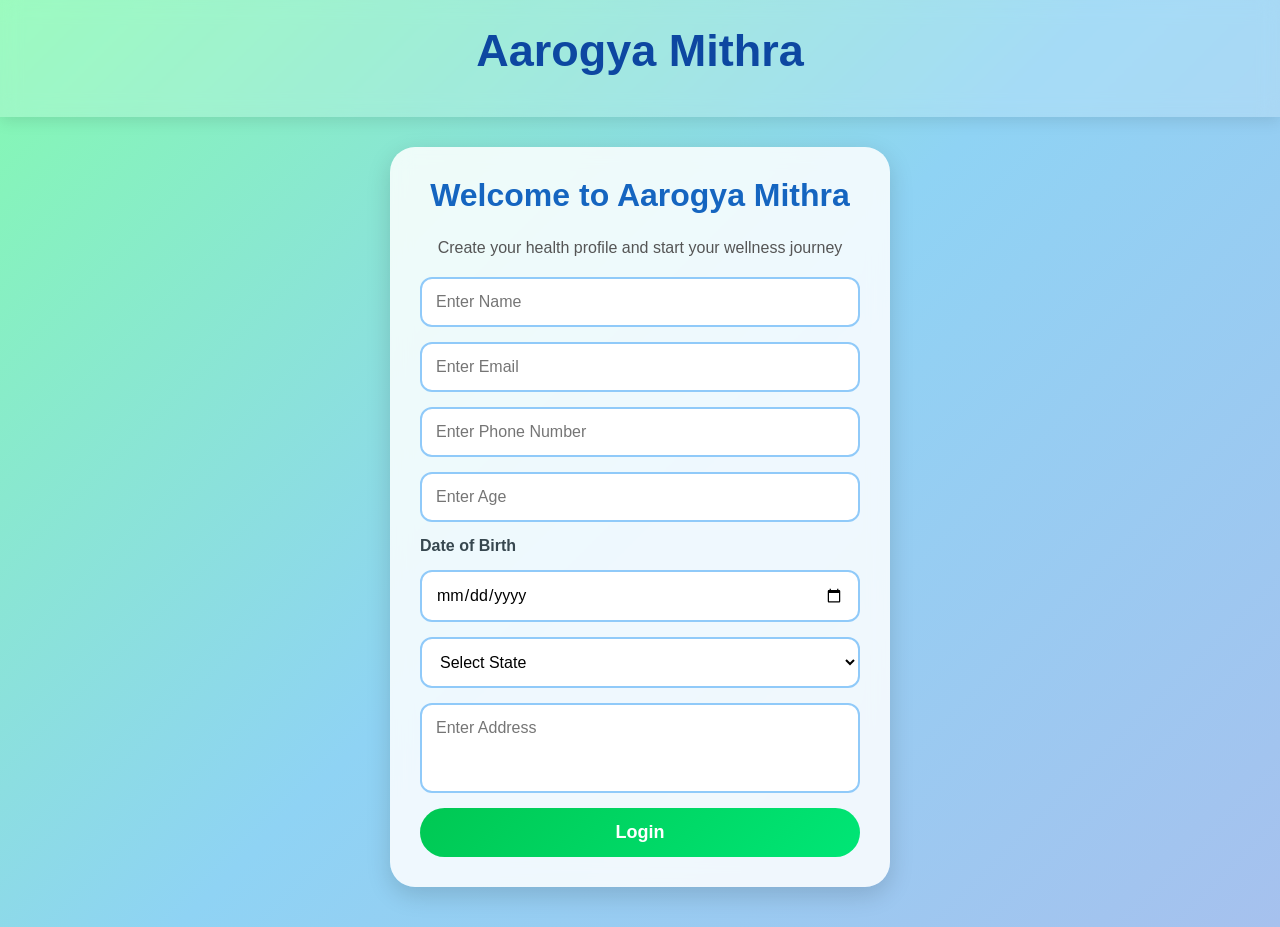
<file: index.html>
<!DOCTYPE html>
<html>

<head>

<title>Login</title>

<link rel="stylesheet" href="style.css">

</head>

<body>

<header>

<h1>Aarogya Mithra</h1>

</header>

<section class="form-section">

<h2>Welcome to Aarogya Mithra</h2>
<p style="text-align:center;color:#555;margin-bottom:20px;">
Create your health profile and start your wellness journey
</p>

<form id="loginForm">

<input type="text" id="name"
placeholder="Enter Name" required>

<input type="email" id="email"
placeholder="Enter Email">

<input type="tel" id="phone"
placeholder="Enter Phone Number" required>

<input type="number" id="age"
placeholder="Enter Age" required>

<label>Date of Birth</label>

<input type="date" id="dob" required>

<select id="state" required>

<option value="">Select State</option>

<option>Andhra Pradesh</option>
<option>Arunachal Pradesh</option>
<option>Assam</option>
<option>Bihar</option>
<option>Chhattisgarh</option>
<option>Goa</option>
<option>Gujarat</option>
<option>Haryana</option>
<option>Himachal Pradesh</option>
<option>Jharkhand</option>
<option>Karnataka</option>
<option>Kerala</option>
<option>Madhya Pradesh</option>
<option>Maharashtra</option>
<option>Manipur</option>
<option>Meghalaya</option>
<option>Mizoram</option>
<option>Nagaland</option>
<option>Odisha</option>
<option>Punjab</option>
<option>Rajasthan</option>
<option>Sikkim</option>
<option>Tamil Nadu</option>
<option>Telangana</option>
<option>Tripura</option>
<option>Uttar Pradesh</option>
<option>Uttarakhand</option>
<option>West Bengal</option>

<option>Andaman and Nicobar Islands</option>
<option>Chandigarh</option>
<option>Dadra and Nagar Haveli and Daman and Diu</option>
<option>Delhi</option>
<option>Jammu and Kashmir</option>
<option>Ladakh</option>
<option>Lakshadweep</option>
<option>Puducherry</option>

</select>

<textarea id="address"
placeholder="Enter Address"
required></textarea>

<button type="submit">

Login

</button>

</form>

</section>

<script>

document.getElementById("loginForm")
.addEventListener("submit", function(event){

event.preventDefault();

localStorage.setItem("name",
document.getElementById("name").value);

localStorage.setItem("email",
document.getElementById("email").value);

localStorage.setItem("phone",
document.getElementById("phone").value);

localStorage.setItem("age",
document.getElementById("age").value);

localStorage.setItem("dob",
document.getElementById("dob").value);

localStorage.setItem("state",
document.getElementById("state").value);

localStorage.setItem("address",
document.getElementById("address").value);

window.location.href="home.html";

});

</script>

</body>
</html>
</file>
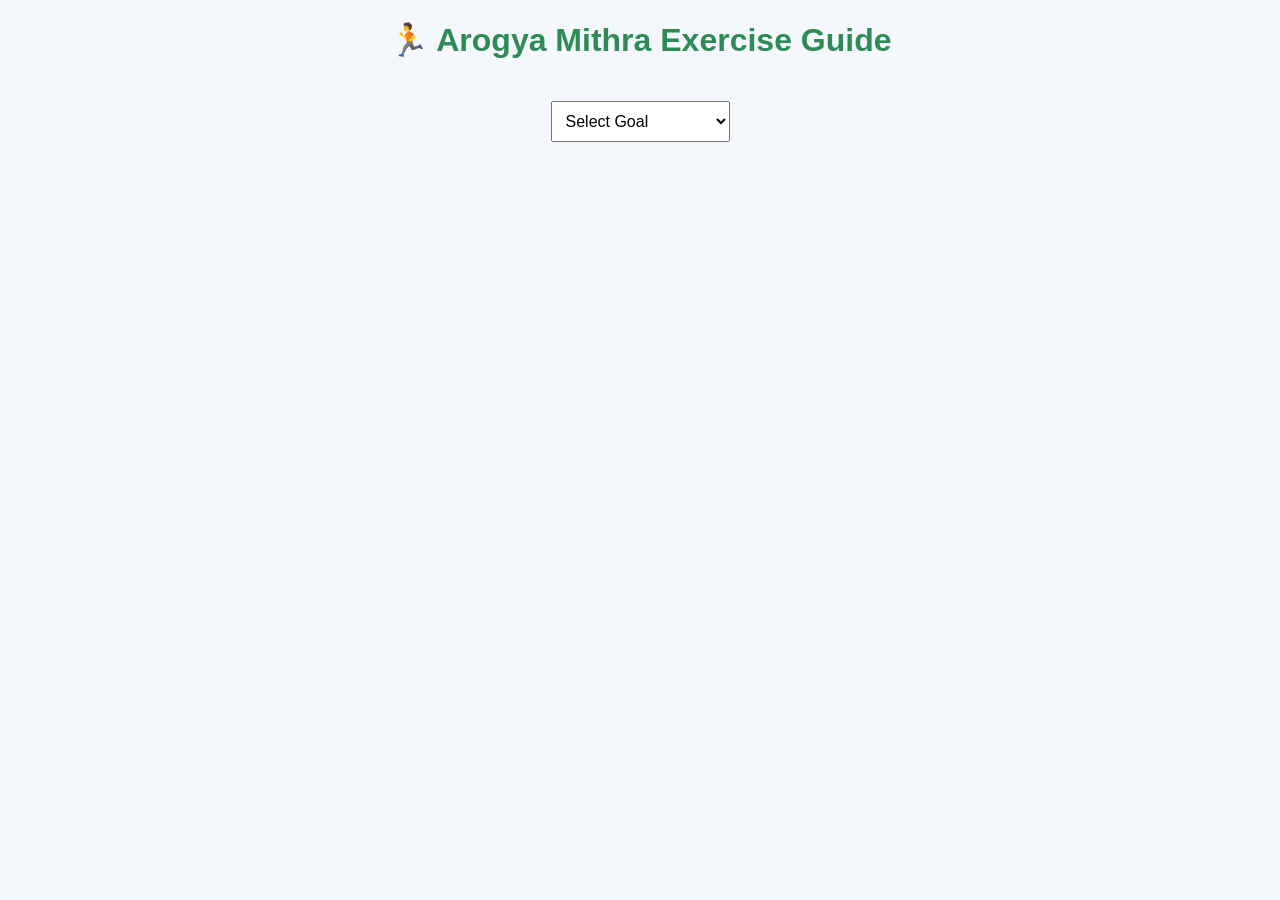
<file: exercise.html>
<!DOCTYPE html>
<html>
<head>
<title>Arogya Mithra Exercise Guide</title>

<style>
body{
font-family:Arial,sans-serif;
background:#f4f7fb;
text-align:center;
}

h1{
color:#2e8b57;
}

select{
padding:10px;
font-size:16px;
margin:20px;
}

#cards{
display:flex;
flex-wrap:wrap;
justify-content:center;
gap:20px;
}

.card{
width:250px;
background:white;
border-radius:15px;
overflow:hidden;
box-shadow:0 4px 10px rgba(0,0,0,0.2);
cursor:pointer;
transition:0.3s;
}

.card:hover{
transform:scale(1.05);
}

.card img{
width:100%;
height:180px;
object-fit:cover;
}

.card h3{
padding:10px;
}

.modal{
display:none;
position:fixed;
top:0;
left:0;
width:100%;
height:100%;
background:rgba(0,0,0,0.7);
}

.popup{
background:white;
width:80%;
max-width:500px;
margin:60px auto;
padding:20px;
border-radius:15px;
text-align:left;
}

button{
padding:8px 15px;
}
</style>
</head>

<body>

<h1>🏃 Arogya Mithra Exercise Guide</h1>

<select id="goal" onchange="showExercises()">
<option value="">Select Goal</option>
<option value="weightloss">🔥 Weight Loss</option>
<option value="muscle">💪 Muscle Building</option>
<option value="heart">❤️ Heart Health</option>
<option value="yoga">🧘 Yoga</option>
<option value="stress">🧘 Stress Relief</option>
<option value="student">🎓 Student Fitness</option>
</select>

<div id="cards"></div>

<div class="modal" id="modal">
<div class="popup">
<button onclick="closeModal()">Close</button>
<h2 id="title"></h2>
<p id="benefits"></p>
<p id="limitations"></p>
<p id="duration"></p>
</div>
</div>

<script>

const data = {

muscle:[
{
name:"Push Ups",
img:"https://images.unsplash.com/photo-1571019613454-1cb2f99b2d8b?w=800",
benefits:"Builds chest, shoulders and arms.",
limitations:"Avoid if wrist or shoulder injury.",
duration:"5-15 reps"
},
{
name:"Squats",
img:"https://images.unsplash.com/photo-1517836357463-d25dfeac3438?w=800",
benefits:"Strengthens legs and glutes.",
limitations:"Avoid excessive strain on knees.",
duration:"10-15 reps"
},
{
name:"Plank",
img:"https://images.unsplash.com/photo-1518611012118-696072aa579a?w=800",
benefits:"Strengthens core muscles.",
limitations:"Avoid if severe back pain.",
duration:"20-30 seconds"
},
{
name:"Lunges",
img:"https://images.unsplash.com/photo-1517838277536-f5f99be501cd?w=800",
benefits:"Improves balance and leg strength.",
limitations:"Be careful with knee injuries.",
duration:"10 reps each leg"
}
],

weightloss:[
{
name:"Walking",
img:"https://images.unsplash.com/photo-1476480862126-209bfaa8edc8?w=800",
benefits:"Burns calories and improves stamina.",
limitations:"Wear proper footwear.",
duration:"30 minutes"
},
{
name:"Jogging",
img:"https://images.unsplash.com/photo-1461896836934-ffe607ba8211?w=800",
benefits:"Improves heart health.",
limitations:"Avoid if severe joint pain.",
duration:"15-20 minutes"
},
{
name:"Cycling",
img:"https://images.unsplash.com/photo-1507035895480-2b3156c31fc8?w=800",
benefits:"Burns calories and strengthens legs.",
limitations:"Use proper posture.",
duration:"20 minutes"
},
{
name:"Jumping Jacks",
img:"https://images.unsplash.com/photo-1518611012118-696072aa579a?w=800",
benefits:"Full body workout.",
limitations:"Avoid if ankle injury.",
duration:"20 reps"
}
],

heart:[
{
name:"Walking",
img:"https://images.unsplash.com/photo-1476480862126-209bfaa8edc8?w=800",
benefits:"Improves circulation.",
limitations:"Do not overexert.",
duration:"30 minutes"
},
{
name:"Cycling",
img:"https://images.unsplash.com/photo-1507035895480-2b3156c31fc8?w=800",
benefits:"Good cardiovascular exercise.",
limitations:"Avoid if severe knee pain.",
duration:"20 minutes"
},
{
name:"Jogging",
img:"https://images.unsplash.com/photo-1461896836934-ffe607ba8211?w=800",
benefits:"Strengthens heart.",
limitations:"Start slowly.",
duration:"15 minutes"
},
{
name:"Stair Climbing",
img:"https://images.unsplash.com/photo-1517963879433-6ad2b056d712?w=800",
benefits:"Improves endurance.",
limitations:"Be careful if you have knee issues.",
duration:"10 minutes"
}
],

yoga:[
{
name:"Tadasana (Mountain Pose)",
img:"https://images.pexels.com/photos/317157/pexels-photo-317157.jpeg",
benefits:"Improves posture, balance and body awareness.",
limitations:"Use support if balance is poor.",
duration:"30-60 seconds"
},
{
name:"Vrikshasana (Tree Pose)",
img:"https://images.pexels.com/photos/3822622/pexels-photo-3822622.jpeg",
benefits:"Improves concentration and balance.",
limitations:"Avoid forcing the raised leg position.",
duration:"30-60 seconds"
},
{
name:"Bhujangasana (Cobra Pose)",
img:"https://images.pexels.com/photos/4056535/pexels-photo-4056535.jpeg",
benefits:"Strengthens back muscles and improves flexibility.",
limitations:"Avoid if you have severe back pain.",
duration:"15-30 seconds"
},
{
name:"Balasana (Child's Pose)",
img:"https://images.pexels.com/photos/1812964/pexels-photo-1812964.jpeg",
benefits:"Relaxes the mind and stretches the back.",
limitations:"May not be comfortable for some knee conditions.",
duration:"30-60 seconds"
}
],

stress:[
{
name:"Meditation",
img:"https://images.unsplash.com/photo-1506126613408-eca07ce68773?w=800",
benefits:"Reduces stress.",
limitations:"Practice in quiet place.",
duration:"10 minutes"
},
{
name:"Deep Breathing",
img:"https://images.unsplash.com/photo-1517836357463-d25dfeac3438?w=800",
benefits:"Calms mind.",
limitations:"Do not force breathing.",
duration:"5 minutes"
},
{
name:"Yoga",
img:"https://images.unsplash.com/photo-1506126613408-eca07ce68773?w=800",
benefits:"Relaxes muscles.",
limitations:"Move gently.",
duration:"15 minutes"
},
{
name:"Evening Walk",
img:"https://images.unsplash.com/photo-1476480862126-209bfaa8edc8?w=800",
benefits:"Improves mood.",
limitations:"Stay hydrated.",
duration:"20 minutes"
}
],

student:[
{
name:"Neck Stretch",
img:"https://images.unsplash.com/photo-1517836357463-d25dfeac3438?w=800",
benefits:"Reduces neck stiffness.",
limitations:"Do not overstretch.",
duration:"2 minutes"
},
{
name:"Wrist Stretch",
img:"https://images.unsplash.com/photo-1516321318423-f06f85e504b3?w=800",
benefits:"Relieves wrist strain.",
limitations:"Gentle movements only.",
duration:"1 minute"
},
{
name:"Eye Exercise",
img:"https://images.unsplash.com/photo-1498050108023-c5249f4df085?w=800",
benefits:"Reduces eye strain.",
limitations:"Take regular breaks.",
duration:"2 minutes"
},
{
name:"Short Walk",
img:"https://images.unsplash.com/photo-1476480862126-209bfaa8edc8?w=800",
benefits:"Refreshes mind.",
limitations:"Avoid distractions.",
duration:"10 minutes"
}
]
};

function showExercises(){

let goal=document.getElementById("goal").value;
let cards=document.getElementById("cards");

cards.innerHTML="";

if(!goal) return;

data[goal].forEach(ex=>{

cards.innerHTML+=`
<div class="card" onclick='showDetails(${JSON.stringify(ex)})'>
<img src="${ex.img}">
<h3>${ex.name}</h3>
</div>
`;

});
}

function showDetails(ex){

document.getElementById("title").innerHTML=ex.name;
document.getElementById("benefits").innerHTML="<b>Benefits:</b> "+ex.benefits;
document.getElementById("limitations").innerHTML="<b>Limitations:</b> "+ex.limitations;
document.getElementById("duration").innerHTML="<b>Recommended:</b> "+ex.duration;

document.getElementById("modal").style.display="block";
}

function closeModal(){
document.getElementById("modal").style.display="none";
}

</script>

</body>
</html>
</file>
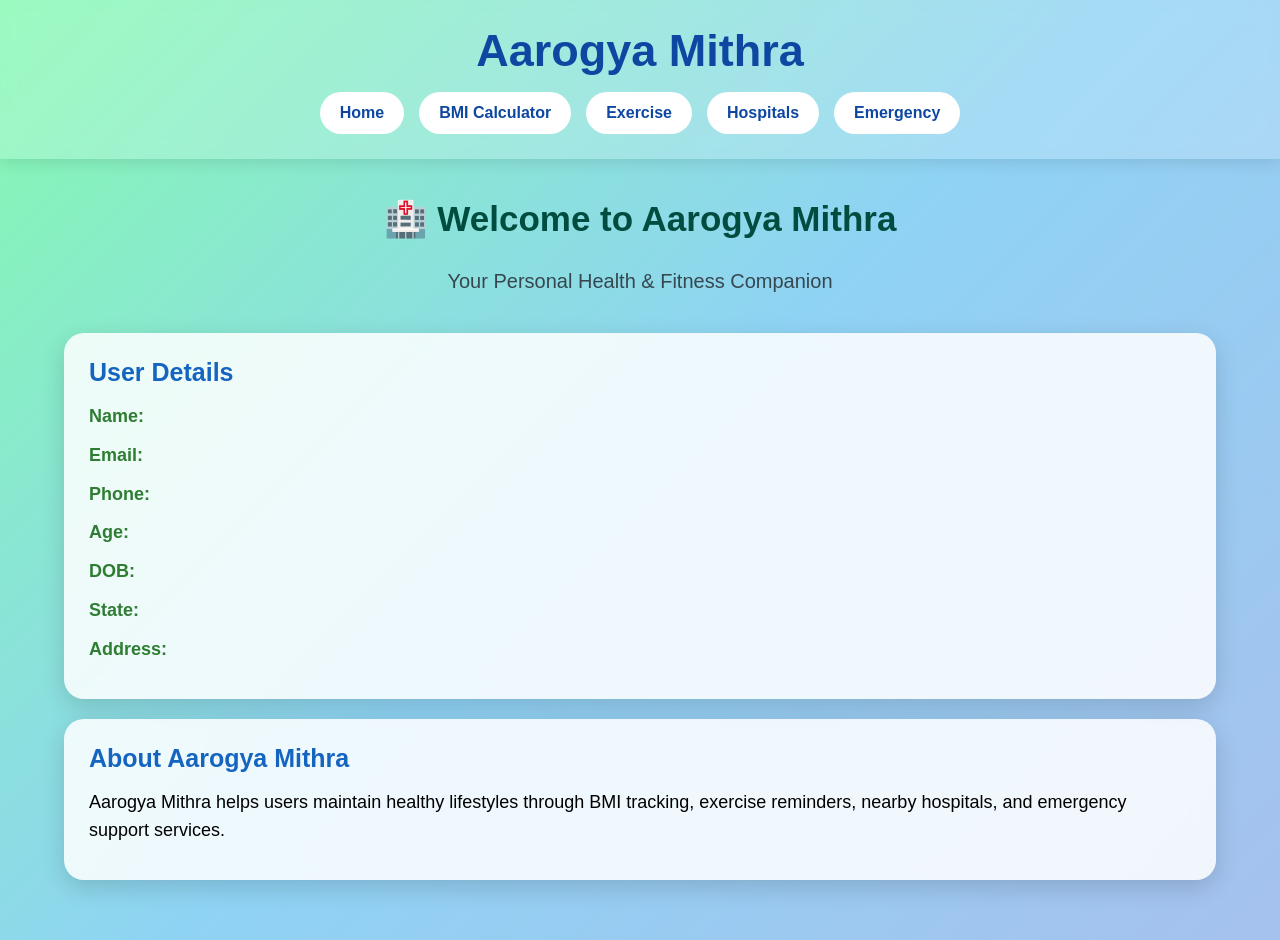
<file: home.html>
<!DOCTYPE html>
<html>

<head>

<title>Home</title>

<link rel="stylesheet" href="style.css">

</head>

<body>

<header>

<h1>Aarogya Mithra</h1>

<nav>

<a href="home.html">Home</a>

<a href="bmi.html">BMI Calculator</a>

<a href="exercise.html">Exercise</a>

<a href="hospital.html">Hospitals</a>

<a href="contact.html">Emergency</a>

</nav>

</header>

<section>
    <div class="hero">
<h2>🏥 Welcome to Aarogya Mithra</h2>
<p>Your Personal Health & Fitness Companion</p>
</div>



<div class="card">

<h3>User Details</h3>

<p><b>Name:</b>
<span id="showName"></span></p>

<p><b>Email:</b>
<span id="showEmail"></span></p>

<p><b>Phone:</b>
<span id="showPhone"></span></p>

<p><b>Age:</b>
<span id="showAge"></span></p>

<p><b>DOB:</b>
<span id="showDob"></span></p>

<p><b>State:</b>
<span id="showState"></span></p>

<p><b>Address:</b>
<span id="showAddress"></span></p>

</div>

<div class="card">

<h3>About Aarogya Mithra</h3>

<p>
Aarogya Mithra helps users maintain
healthy lifestyles through BMI tracking,
exercise reminders, nearby hospitals,
and emergency support services.
</p>

</div>

</section>

<script>

document.getElementById("showName")
.innerHTML=localStorage.getItem("name");

document.getElementById("showEmail")
.innerHTML=localStorage.getItem("email");

document.getElementById("showPhone")
.innerHTML=localStorage.getItem("phone");

document.getElementById("showAge")
.innerHTML=localStorage.getItem("age");

document.getElementById("showDob")
.innerHTML=localStorage.getItem("dob");

document.getElementById("showState")
.innerHTML=localStorage.getItem("state");

document.getElementById("showAddress")
.innerHTML=localStorage.getItem("address");

</script>

</body>
</html>
</file>
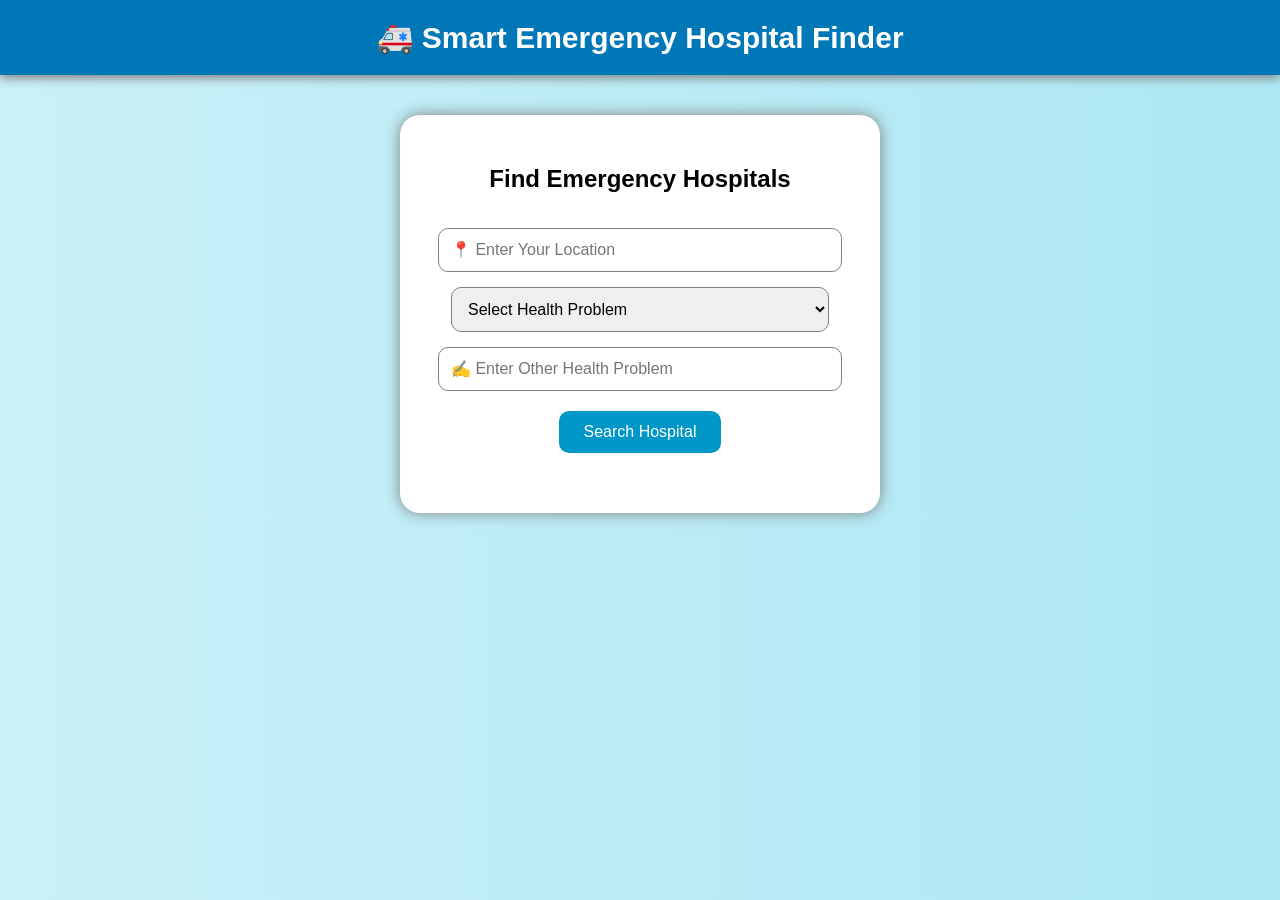
<file: hospital.html>
<!DOCTYPE html>
<html lang="en">
<head>

<meta charset="UTF-8">
<meta name="viewport"
content="width=device-width, initial-scale=1.0">

<title>Smart Emergency Hospital Finder</title>

<style>

body{
    margin:0;
    font-family:Arial;
    background:linear-gradient(to right,#caf0f8,#ade8f4);
}

.header{
    background:#0077b6;
    color:white;
    padding:20px;
    text-align:center;
    font-size:30px;
    font-weight:bold;
    box-shadow:0px 3px 10px gray;
}

.container{
    text-align:center;
    margin-top:40px;
}

.box{
    background:white;
    width:420px;
    margin:auto;
    padding:30px;
    border-radius:20px;
    box-shadow:0px 0px 15px gray;
}

input,select{
    width:90%;
    padding:12px;
    margin-top:15px;
    border-radius:10px;
    border:1px solid gray;
    font-size:16px;
}

button{
    margin-top:20px;
    padding:12px 25px;
    background:#0096c7;
    color:white;
    border:none;
    border-radius:10px;
    cursor:pointer;
    font-size:16px;
    transition:0.3s;
}

button:hover{
    background:#023e8a;
    transform:scale(1.05);
}

#result{
    margin-top:30px;
}

.card{
    background:white;
    width:350px;
    margin:20px auto;
    padding:20px;
    border-radius:20px;
    box-shadow:0px 0px 15px gray;
}

.emergency{
    color:red;
    font-weight:bold;
    font-size:18px;
}

.tip{
    color:green;
    margin-top:10px;
    font-weight:bold;
}

.mapbtn{
    background:green;
    color:white;
    padding:10px 15px;
    border-radius:10px;
    display:inline-block;
    margin-top:15px;
    text-decoration:none;
}

</style>

</head>

<body>

<div class="header">
🚑 Smart Emergency Hospital Finder
</div>

<div class="container">

<div class="box">

<h2>Find Emergency Hospitals</h2>

<input
type="text"
id="location"
placeholder="📍 Enter Your Location">

<select id="problem">

<option value="">
Select Health Problem
</option>

<option value="fever">
🤒 Fever
</option>

<option value="injury">
🦴 Injury
</option>

<option value="heart">
❤️ Heart Problem
</option>

<option value="child">
👶 Child Care
</option>

</select>



<input
type="text"
id="otherProblem"
placeholder="✍ Enter Other Health Problem">

<br>

<button onclick="findHospital()">
Search Hospital
</button>

<div id="result"></div>

</div>

</div>

<script>

function findHospital()
{
    let location =
    document.getElementById("location").value



    let problem =
    document.getElementById("problem").value



    let otherProblem =
    document.getElementById("otherProblem").value



    if(problem=="")
    {
        problem = otherProblem
    }



    let tip = ""



    if(problem=="fever")
    {
        tip =
        "💧 Drink water and take rest"
    }

    else if(problem=="injury")
    {
        tip =
        "🩹 Avoid movement and seek medical help"
    }

    else if(problem=="heart")
    {
        tip =
        "❤️ Stay calm and contact emergency services"
    }

    else if(problem=="child")
    {
        tip =
        "👶 Keep the child hydrated and consult doctor"
    }

    else
    {
        tip =
        "🏥 Please consult nearby medical professionals"
    }



    let output = `

    <div class="card">

    <h2>
    🏥 Hospitals Near ${location}
    </h2>

    <div class="emergency">
    🚑 Emergency Support Available
    </div>

    <p>
    🩺 Problem :
    ${problem}
    </p>

    <p>
    ⭐ Top hospitals and ratings will open in Google Maps
    </p>

    <div class="tip">
    ${tip}
    </div>

    <br>

    <b>Emergency Numbers:</b>

    <p>
    🚑 Ambulance : 108
    </p>

    <p>
    👮 Police : 100
    </p>

    <a
    class="mapbtn"

    href="https://www.google.com/maps/search/hospitals+near+${location}"

    target="_blank">

    🗺 View Nearby Hospitals

    </a>

    </div>

    `



    document.getElementById("result").innerHTML =
    output



    let speech =
    new SpeechSynthesisUtterance(
    "Nearby emergency hospitals found successfully"
    )

    speechSynthesis.speak(speech)

}

</script>

</body>
</html>
</file>
<file: style.css>
*{
margin:0;
padding:0;
box-sizing:border-box;
font-family:'Segoe UI',sans-serif;
}

body{
background:linear-gradient(135deg,#d4fc79,#96e6a1,#84fab0,#8fd3f4);
min-height:100vh;
}

header{
background:rgba(255,255,255,0.2);
backdrop-filter:blur(10px);
padding:20px;
text-align:center;
box-shadow:0 4px 15px rgba(0,0,0,0.1);
}

header h1{
font-size:45px;
color:#0d47a1;
margin-bottom:15px;
animation:float 3s infinite ease-in-out;
}

nav{
display:flex;
justify-content:center;
flex-wrap:wrap;
gap:15px;
}

nav a{
text-decoration:none;
background:white;
padding:12px 20px;
border-radius:30px;
color:#0d47a1;
font-weight:bold;
transition:0.3s;
}

nav a:hover{
background:#0d47a1;
color:white;
transform:translateY(-3px);
}

section{
width:90%;
max-width:1200px;
margin:40px auto;
}

h2{
text-align:center;
font-size:35px;
margin-bottom:30px;
color:#004d40;
}

.card{
background:rgba(255,255,255,0.85);
backdrop-filter:blur(10px);
padding:25px;
margin:20px 0;
border-radius:20px;
box-shadow:0 8px 25px rgba(0,0,0,0.15);
transition:0.3s;
}

.card:hover{
transform:translateY(-8px);
}

.card h3{
color:#1565c0;
margin-bottom:15px;
font-size:25px;
}

.card p{
font-size:18px;
margin:10px 0;
line-height:1.6;
}

.card b{
color:#2e7d32;
}

.hero{
text-align:center;
margin-bottom:40px;
}

.hero p{
font-size:20px;
color:#37474f;
margin-top:10px;
}

@keyframes float{
0%{
transform:translateY(0);
}
50%{
transform:translateY(-8px);
}
100%{
transform:translateY(0);
}
}

footer{
text-align:center;
padding:20px;
margin-top:30px;
color:#333;
font-weight:bold;
}
.main-image{
    width: 100%;
    max-width: 500px;
    height: 250px;
    object-fit: cover;
    border-radius: 15px;
    display: block;
    margin: 20px auto;
    box-shadow: 0 5px 15px rgba(0,0,0,0.2);
}
#bmiImage{
    width:300px;
    height:220px;
    object-fit:cover;
    border-radius:15px;
    display:block;
    margin:20px auto;
}

.result-card{
    text-align:center;
}
.bmi-box input{
    width: 300px;
    padding: 12px;
    margin: 10px;
    font-size: 18px;
    border: 2px solid #4CAF50;
    border-radius: 10px;
}
*{
margin:0;
padding:0;
box-sizing:border-box;
font-family:'Segoe UI',sans-serif;
}

body{
min-height:100vh;
display:flex;
flex-direction:column;
align-items:center;
background:linear-gradient(135deg,#84fab0,#8fd3f4,#a6c1ee);
}

header{
width:100%;
text-align:center;
padding:25px;
background:rgba(255,255,255,0.2);
backdrop-filter:blur(10px);
box-shadow:0 4px 15px rgba(0,0,0,0.1);
}

header h1{
font-size:45px;
color:#0D47A1;
animation:float 3s infinite ease-in-out;
}

.form-section{
margin-top:30px;
width:90%;
max-width:500px;
background:rgba(255,255,255,0.85);
backdrop-filter:blur(10px);
padding:30px;
border-radius:25px;
box-shadow:0 8px 25px rgba(0,0,0,0.15);
}

.form-section h2{
text-align:center;
margin-bottom:25px;
color:#1565C0;
font-size:32px;
}

form{
display:flex;
flex-direction:column;
gap:15px;
}

input,
textarea{
padding:14px;
border:2px solid #90CAF9;
border-radius:12px;
font-size:16px;
outline:none;
transition:0.3s;
}

input:focus,
textarea:focus{
border-color:#00C853;
transform:scale(1.02);
}

textarea{
height:90px;
resize:none;
}

label{
font-weight:bold;
color:#37474F;
}

button{
padding:14px;
border:none;
border-radius:30px;
background:linear-gradient(135deg,#00C853,#00E676);
color:white;
font-size:18px;
font-weight:bold;
cursor:pointer;
transition:0.3s;
}

button:hover{
transform:translateY(-3px);
box-shadow:0 5px 15px rgba(0,200,83,0.4);
}

@keyframes float{
0%{transform:translateY(0);}
50%{transform:translateY(-8px);}
100%{transform:translateY(0);}
}

select{
padding:14px;
border:2px solid #90CAF9;
border-radius:12px;
font-size:16px;
outline:none;
width:100%;
background:white;
}
</file>
